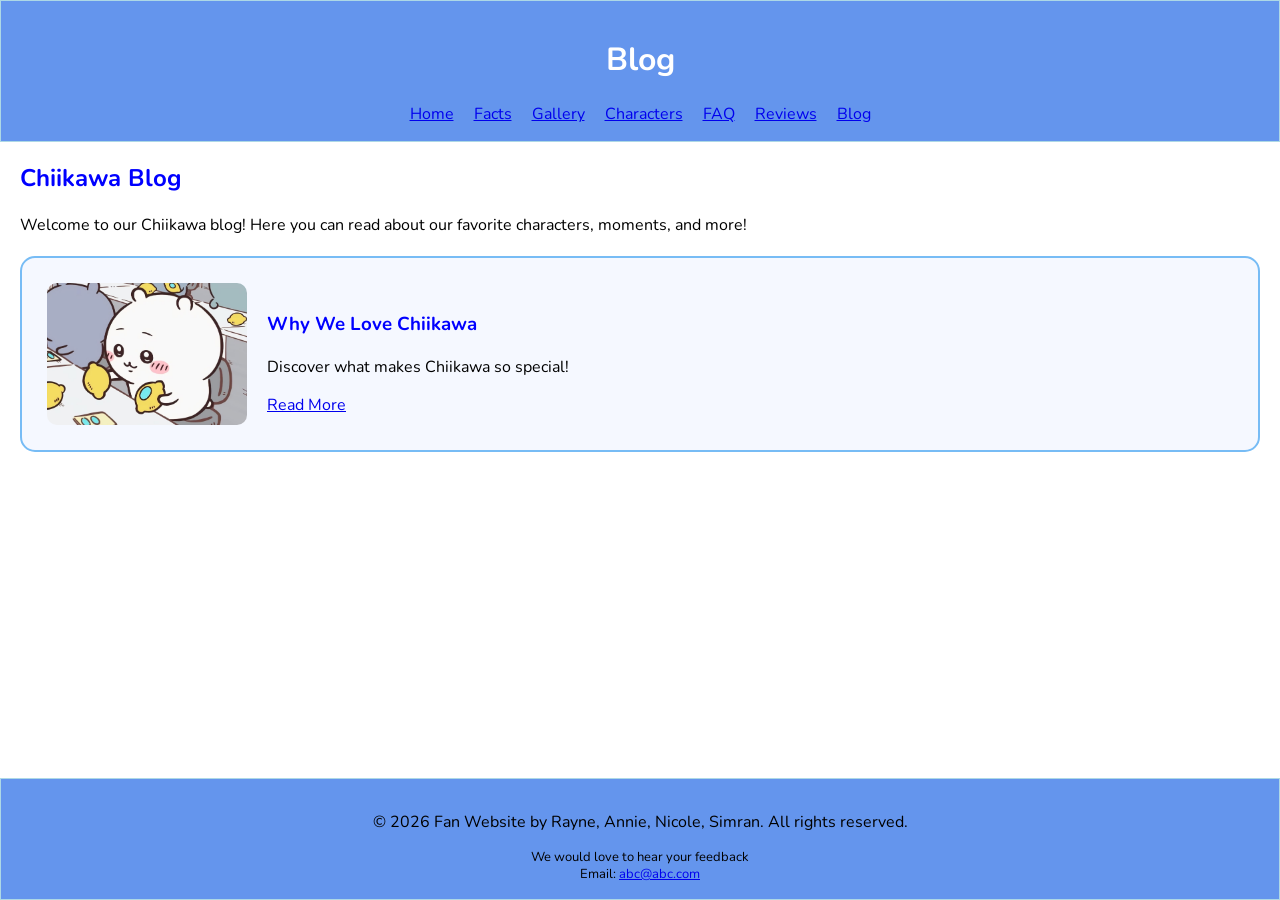
<file: blog/index.html>
<!DOCTYPE html>
<html lang="en">
<head>
  <meta charset="UTF-8">
  <meta http-equiv="X-UA-Compatible" content="IE=edge">
  <meta name="viewport" content="width=device-width, initial-scale=1.0">
  <title>Blog</title>
  <link rel="stylesheet" href="../stylesheets/style.css">
  <link rel="stylesheet" href="../stylesheets/blog.css">
  <link rel="icon" type="image/x-icon" href="../images/chii.ico">
  <link href="https://fonts.googleapis.com/css2?family=Nunito:wght@400;600;700;800&display=swap" rel="stylesheet">
</head>
<body>
  <header>
    <h1>Blog</h1>
    <nav>
      <ul class="nav">
        <li><a href="../index.html">Home</a></li>
        <li><a href="../pages/facts.html">Facts</a></li>
        <li><a href="../pages/gallery.html">Gallery</a></li>
        <li><a href="../pages/characters.html">Characters</a></li>
        <li><a href="../pages/faq.html">FAQ</a></li>
        <li><a href="../pages/Review.html">Reviews</a></li>
        <li><a href="../blog/index.html">Blog</a></li>
      </ul>
    </nav>
  </header>

  <main>
    <section>
      <h2>Chiikawa Blog</h2>
      <p>Welcome to our Chiikawa blog! Here you can read about our favorite characters, moments, and more!</p>
      <div class="blog-card"> 
        <img src="../images/lemon-factory-chii.jpg" alt="Chiikawa working at the lemon factory">
        <div>
            <h3>Why We Love Chiikawa</h3>
            <p>Discover what makes Chiikawa so special!</p>
            <a href="why-chiikawa.html">Read More</a>
        </div>
        </div>
    </section>
  </main>

  <footer>
    <p>&copy; 2026 Fan Website by Rayne, Annie, Nicole, Simran. All rights reserved.</p>
    <div class="disclaimer">
      <p>We would love to hear your feedback</p>
      <p>Email: <a href="mailto:abc@abc.com">abc@abc.com</a></p>
    </div>
  </footer>
</body>
</html>
</file>
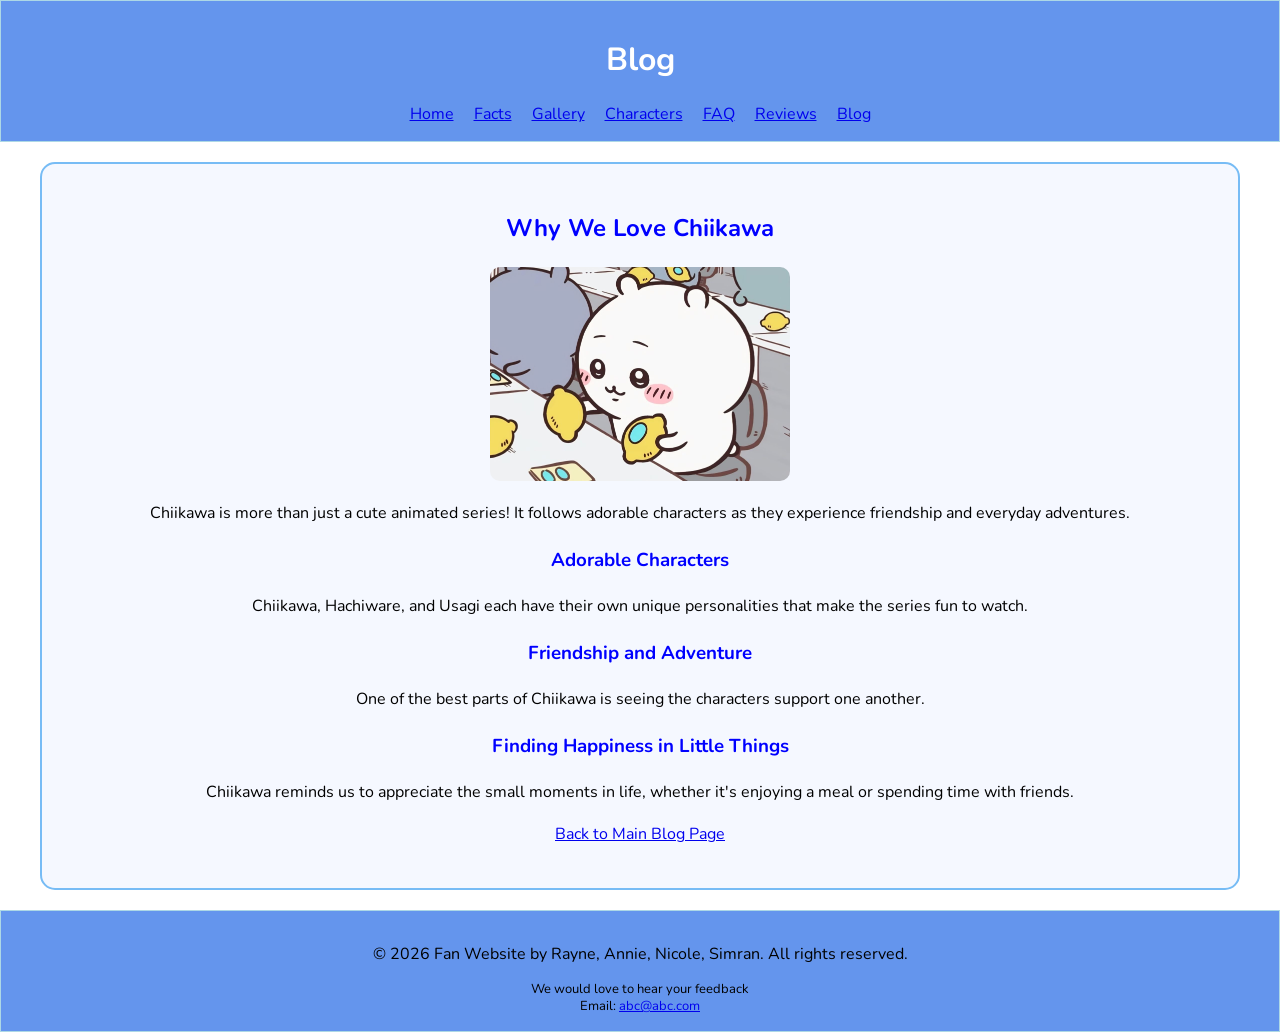
<file: blog/why-chiikawa.html>
<!DOCTYPE html>
<html lang="en">
<head>
  <meta charset="UTF-8">
  <meta http-equiv="X-UA-Compatible" content="IE=edge">
  <meta name="viewport" content="width=device-width, initial-scale=1.0">
  <title>Why We Love Chiikawa</title>
  <link rel="stylesheet" href="../stylesheets/style.css">
  <link rel="stylesheet" href="../stylesheets/blog.css">
  <link rel="icon" type="image/x-icon" href="../images/chii.ico">
  <link href="https://fonts.googleapis.com/css2?family=Nunito:wght@400;600;700;800&display=swap" rel="stylesheet">
</head>
<body>
  <header>
    <h1>Blog</h1>
    <nav>
      <ul class="nav">
        <li><a href="../index.html">Home</a></li>
        <li><a href="../pages/facts.html">Facts</a></li>
        <li><a href="../pages/gallery.html">Gallery</a></li>
        <li><a href="../pages/characters.html">Characters</a></li>
        <li><a href="../pages/faq.html">FAQ</a></li>
        <li><a href="../pages/review.html">Reviews</a></li>
        <li><a href="../blog/index.html">Blog</a></li>
      </ul>
    </nav>
  </header>

  <main>
    <article class="blog-post">
      <h2>Why We Love Chiikawa</h2>
      <img src="../images/lemon-factory-chii.jpg" alt="Chiikawa working at the lemon store">
      <p>
        Chiikawa is more than just a cute animated series!
        It follows adorable characters as they experience
        friendship and everyday adventures.
      </p>
      <h3>Adorable Characters</h3>
      <p>
        Chiikawa, Hachiware, and Usagi each have their own
        unique personalities that make the series fun to watch.
      </p>
      <h3>Friendship and Adventure</h3>
      <p>
        One of the best parts of Chiikawa is seeing the
        characters support one another.
      </p>
      <h3>Finding Happiness in Little Things</h3>
      <p>
        Chiikawa reminds us to appreciate the small moments
        in life, whether it's enjoying a meal
        or spending time with friends.
      </p>
      <p><a href="index.html">Back to Main Blog Page</a></p>
    </article>
  </main>

  <footer>
    <p>&copy; 2026 Fan Website by Rayne, Annie, Nicole, Simran. All rights reserved.</p>
    <div class="disclaimer">
      <p>We would love to hear your feedback</p>
      <p>Email: <a href="mailto:abc@abc.com">abc@abc.com</a></p>
    </div>
  </footer>
</body>
</html>
</file>
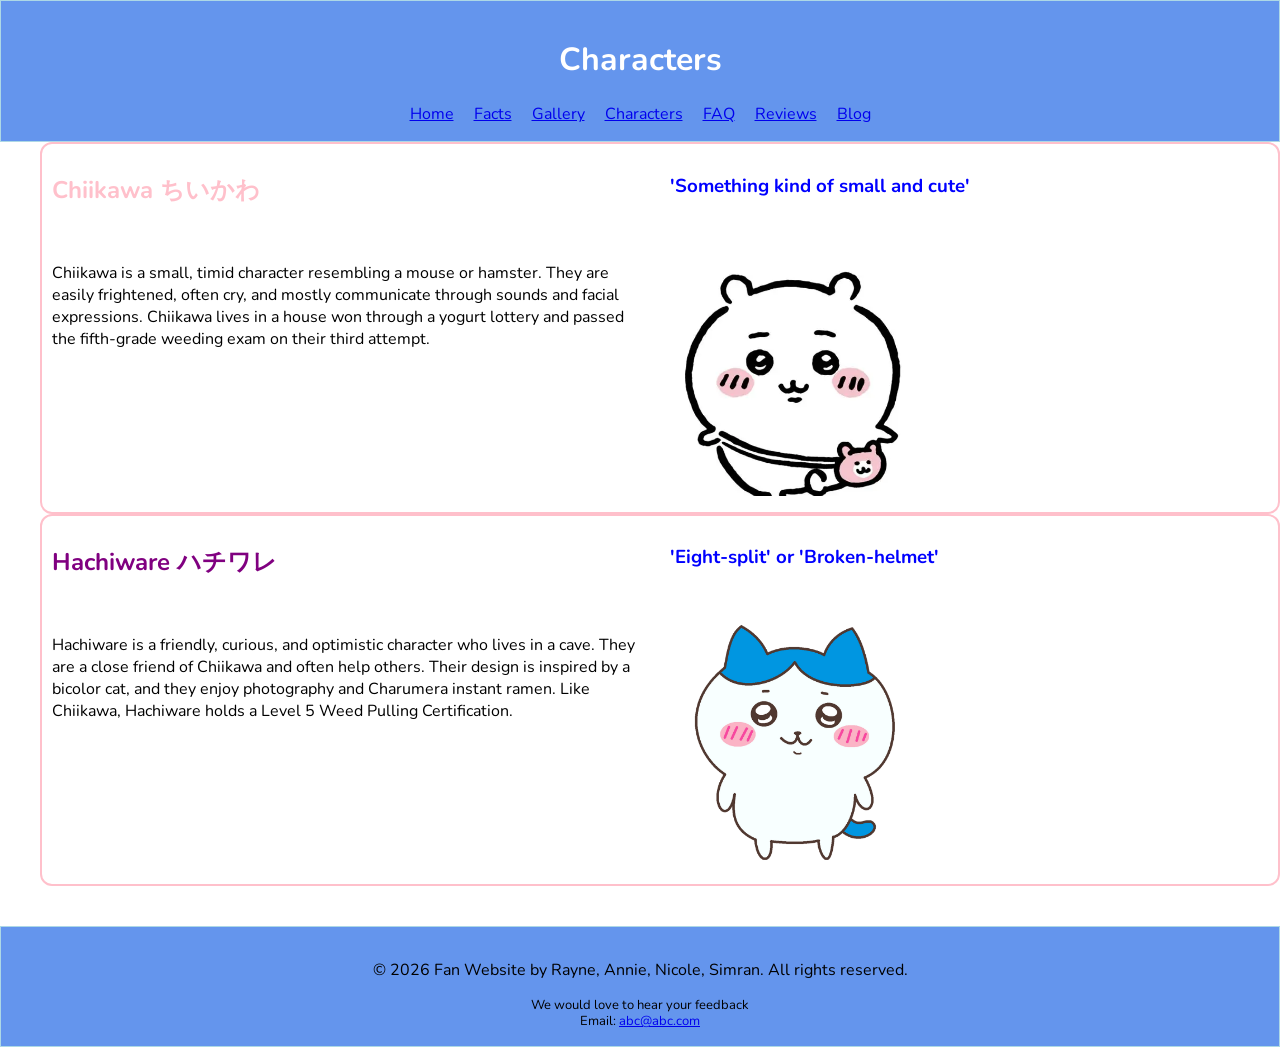
<file: pages/characters.html>
<!DOCTYPE html>
<html lang="en">
<head>
  <meta charset="UTF-8">
  <meta http-equiv="X-UA-Compatible" content="IE=edge">
  <meta name="viewport" content="width=device-width, initial-scale=1.0">
  <title>Characters</title>
  <link rel="stylesheet" href="../stylesheets/style.css">
  <link rel="stylesheet" href="../stylesheets/characters.css">
  <link rel="icon" type="image/x-icon" href="../images/chii.ico">
  <link href="https://fonts.googleapis.com/css2?family=Nunito:wght@400;600;700;800&display=swap" rel="stylesheet">
</head>
<body>
  <header>
    <h1>Characters</h1>
    <nav>
      <ul class="nav">
        <li><a href="/index.html">Home</a></li>
        <li><a href="/pages/facts.html">Facts</a></li>
        <li><a href="/pages/gallery.html">Gallery</a></li>
        <li><a href="/pages/characters.html">Characters</a></li>
        <li><a href="/pages/faq.html">FAQ</a></li>
        <li><a href="/pages/Review.html">Reviews</a></li>
        <li><a href="../blog/index.html">Blog</a></li>
        
      </ul>
    </nav>
   </header>
   <main>
    <section>
      <div class="character-card">
        <h2 id="chiikawa">Chiikawa ちいかわ</h2>
          <h3 id="caption1">'Something kind of small and cute'</h3>
              <p> Chiikawa is a small, timid character resembling a mouse or hamster. They are easily frightened, often cry, and mostly communicate through sounds and facial expressions. Chiikawa lives in a house won through a yogurt lottery and passed the fifth-grade weeding exam on their third attempt. </p>  
          
          <div class="gallery">
          <img src="../images/character1.jpg" alt="Chiikawa">
      </div>
    </div>

      <div class="character-card">
        <h2 id="hachiware">Hachiware ハチワレ</h2>
          <h3 id="caption2">'Eight-split' or 'Broken-helmet'</h3>
              <p> Hachiware is a friendly, curious, and optimistic character who lives in a cave. They are a close friend of Chiikawa and often help others. Their design is inspired by a bicolor cat, and they enjoy photography and Charumera instant ramen. Like Chiikawa, Hachiware holds a Level 5 Weed Pulling Certification. </p>
        
          <div class="gallery">
          <img src="../images/character2.png" alt="Hachiware">
          </div>
      </div>
    </section>
   </main>
   <footer>
    <p>&copy; 2026 Fan Website by Rayne, Annie, Nicole, Simran. All rights reserved.</p>
    <div class="disclaimer">
      <p>We would love to hear your feedback</p>
      <p>Email: <a href="mailto:abc@abc.com">abc@abc.com</a></p>
    </div>
   </footer>
  
  
</body>
</html>
</file>
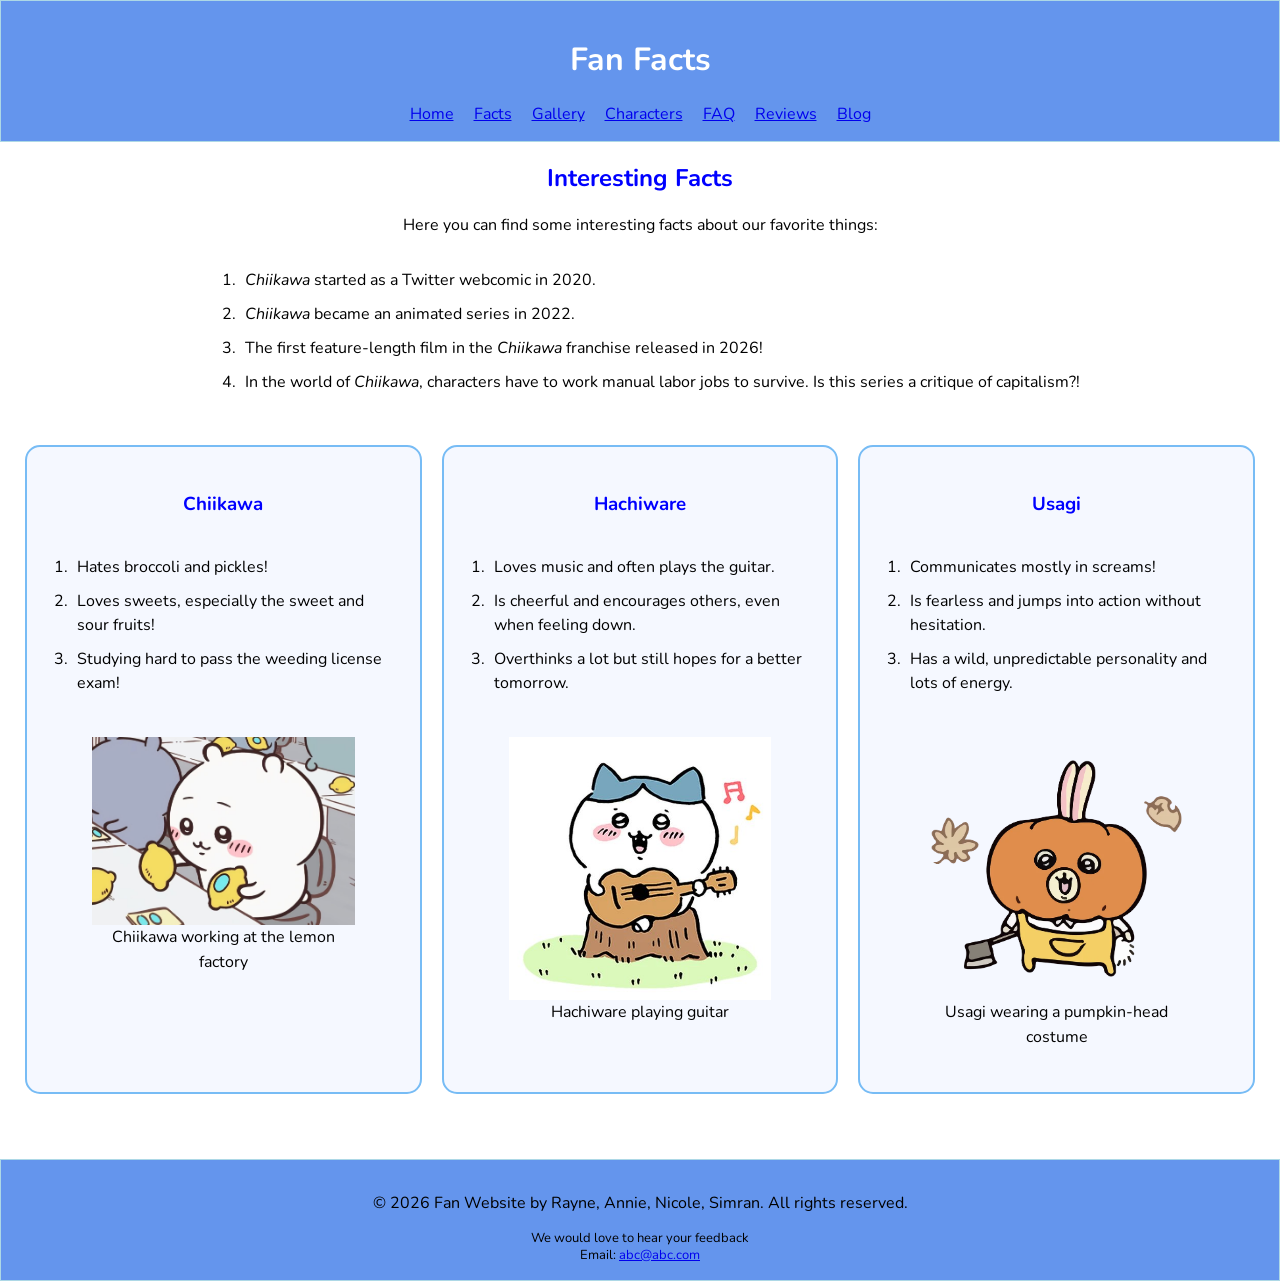
<file: pages/facts.html>
<!DOCTYPE html>
<html lang="en">
<head>
  <meta charset="UTF-8">
  <meta http-equiv="X-UA-Compatible" content="IE=edge">
  <meta name="viewport" content="width=device-width, initial-scale=1.0">
  <title>Facts</title>
  <link rel="stylesheet" href="../stylesheets/style.css">
  <link rel="stylesheet" href="../stylesheets/facts.css">
  <link rel="icon" type="image/x-icon" href="../images/chii.ico">
  <link href="https://fonts.googleapis.com/css2?family=Nunito:wght@400;600;700;800&display=swap" rel="stylesheet">
</head>
<body>
  <header>
    <h1>Fan Facts</h1>
    <nav>
      <ul class="nav">
        <li><a href="/index.html">Home</a></li>
        <li><a href="/pages/facts.html">Facts</a></li>
        <li><a href="/pages/gallery.html">Gallery</a></li>
        <li><a href="/pages/characters.html">Characters</a></li>
        <li><a href="/pages/faq.html">FAQ</a></li>
        <li><a href="/pages/Review.html">Reviews</a></li>
        <li><a href="../blog/index.html">Blog</a></li>
      </ul>
    </nav>
   </header>
   <main>
    <section>
      <h2>Interesting Facts</h2>
      <p>Here you can find some interesting facts about our favorite things:</p>
      <ol>
        <li><cite>Chiikawa</cite> started as a Twitter webcomic in 2020.</li>
        <li><cite>Chiikawa</cite> became an animated series in 2022.</li>
        <li>The first feature-length film in the <cite>Chiikawa</cite> franchise released in 2026!</li>
        <li>In the world of <cite>Chiikawa</cite>, characters have to work manual labor jobs to survive. Is this series a critique of capitalism?!</li>
      </ol>
      <section class="facts">
        <div class="chiikawa">
          <h3>Chiikawa</h3>
          <ol>
            <li>Hates broccoli and pickles!</li>
            <li>Loves sweets, especially the sweet and sour fruits!</li>
            <li>Studying hard to pass the weeding license exam!</li>
          </ol>

            <figure>
              <img src="../images/lemon-factory-chii.jpg" alt="chiikawa working at the lemon factory">
              <figcaption>Chiikawa working at the lemon factory</figcaption>
            </figure>
        
        </div>
        <div class="Hachiware">
          <h3>Hachiware</h3>
          <ol>
            <li>Loves music and often plays the guitar.</li>
            <li>Is cheerful and encourages others, even when feeling down.</li>
            <li>Overthinks a lot but still hopes for a better tomorrow.</li>
          </ol>
          <figure>
          <img src="../images/hachi-guitar.jpg" alt="hachiware playing guitar">
          <figcaption>Hachiware playing guitar</figcaption>
          </figure>
        </div>
        <div class="Usagi">
          <h3>Usagi</h3>
          <ol>
            <li>Communicates mostly in screams!</li>
            <li>Is fearless and jumps into action without hesitation.</li>
            <li>Has a wild, unpredictable personality and lots of energy.</li>
          </ol>
          <figure>
          <img src="../images/pumpkin.jpg" alt="usagi wearing pumpkin-head costume">
          <figcaption>Usagi wearing a pumpkin-head costume</figcaption>
          </figure>
        </div>  
        </section>
      </section>
   </main>
   <footer>
    <p>&copy; 2026 Fan Website by Rayne, Annie, Nicole, Simran. All rights reserved.</p>
    <div class="disclaimer">
      <p>We would love to hear your feedback</p>
      <p>Email: <a href="mailto:abc@abc.com">abc@abc.com</a></p>
    </div>
   </footer>
  
  
</body>
</html>
</file>
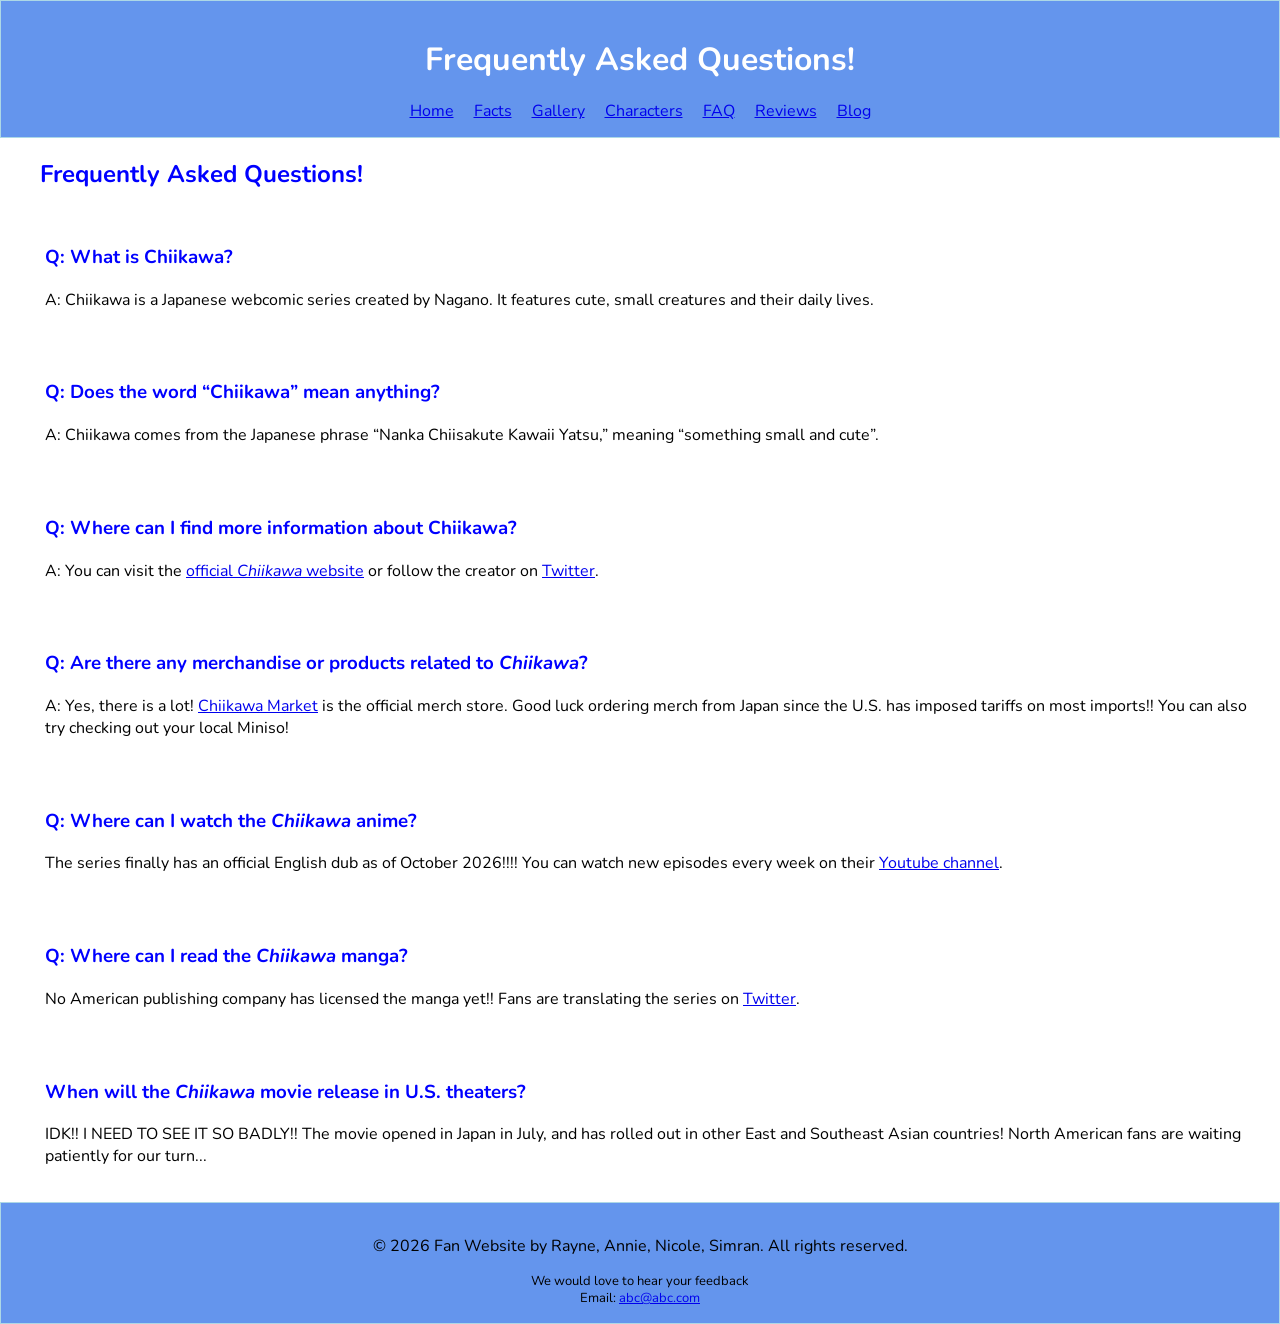
<file: pages/faq.html>
<!DOCTYPE html>
<html lang="en">
<head>
  <meta charset="UTF-8">
  <meta http-equiv="X-UA-Compatible" content="IE=edge">
  <meta name="viewport" content="width=device-width, initial-scale=1.0">
  <title>FAQ</title>
  <link rel="stylesheet" href="/stylesheets/style.css">
  <link rel="stylesheet" href="/stylesheets/faq.css">
  <link rel="icon" type="image/x-icon" href="../images/chii.ico">
  <link href="https://fonts.googleapis.com/css2?family=Nunito:wght@400;600;700;800&display=swap" rel="stylesheet">
</head>
<body>
   <header>
    <h1>Frequently Asked Questions!</h1>
    <nav>
      <ul class="nav">
        <li><a href="/index.html">Home</a></li>
        <li><a href="/pages/facts.html">Facts</a></li>
        <li><a href="/pages/gallery.html">Gallery</a></li>
        <li><a href="/pages/characters.html">Characters</a></li>
        <li><a href="/pages/faq.html">FAQ</a></li>
        <li><a href="/pages/Review.html">Reviews</a></li>
        <li><a href="../blog/index.html">Blog</a></li>
      </ul>
    </nav>
   </header>
   <main>
    <section>
      <h2>Frequently Asked Questions!</h2>
      <div class="faq">
        <div class="faq-item">
          <h3>Q: What is Chiikawa?</h3>
          <p>A: Chiikawa is a Japanese webcomic series created by Nagano. It features cute, small creatures and their daily lives.</p>
        </div>
        <div class="faq-item">
          <h3>Q: Does the word “Chiikawa” mean anything?</h3>
          <p>A: Chiikawa comes from the Japanese phrase “Nanka Chiisakute Kawaii Yatsu,” meaning “something small and cute”.</p>
        </div>
        <div class="faq-item">
          <h3>Q: Where can I find more information about Chiikawa?</h3>
          <p>A: You can visit the <a href="https://www.chiikawaofficial.com/">official <cite>Chiikawa</cite> website</a> or follow the creator on <a href="https://x.com/ngnchiikawa">Twitter</a>.</p>
        </div>
        <div class="faq-item">
          <h3>Q: Are there any merchandise or products related to <cite>Chiikawa</cite>?</h3>
          <p>A: Yes, there is a lot! <a href="https://chiikawamarket.jp/en">Chiikawa Market</a> is the official merch store. Good luck ordering merch from Japan since the U.S. has imposed tariffs on most imports!! You can also try checking out your local Miniso!</p>
        </div>
        <div class="faq-item">
            <h3>Q: Where can I watch the <cite>Chiikawa</cite> anime?</h3>
            <p>The series finally has an official English dub as of October 2026!!!! You can watch new episodes every week on their <a href="https://www.youtube.com/@chiikawa.international">Youtube channel</a>.</p>
        </div>
         <div class="faq-item">
            <h3>Q: Where can I read the <cite>Chiikawa</cite> manga?</h3>
            <p>No American publishing company has licensed the manga yet!! Fans are translating the series on <a href="https://x.com/chiikaaawa">Twitter</a>.</p>
        </div>
        <div class="faq-item">
          <h3>When will the <cite>Chiikawa</cite> movie release in U.S. theaters?</h3>
          <p>IDK!! I NEED TO SEE IT SO BADLY!! The movie opened in Japan in July, and has rolled out in other East and Southeast Asian countries! North American fans are waiting patiently for our turn...</p>
        </div>
      </div>
    </section>
   </main>
   <footer>
    <p>&copy; 2026 Fan Website by Rayne, Annie, Nicole, Simran. All rights reserved.</p>
    <div class="disclaimer">
      <p>We would love to hear your feedback</p>
      <p>Email: <a href="mailto:abc@abc.com">abc@abc.com</a></p>
    </div>
   </footer>
  
</body>
</html>
</file>
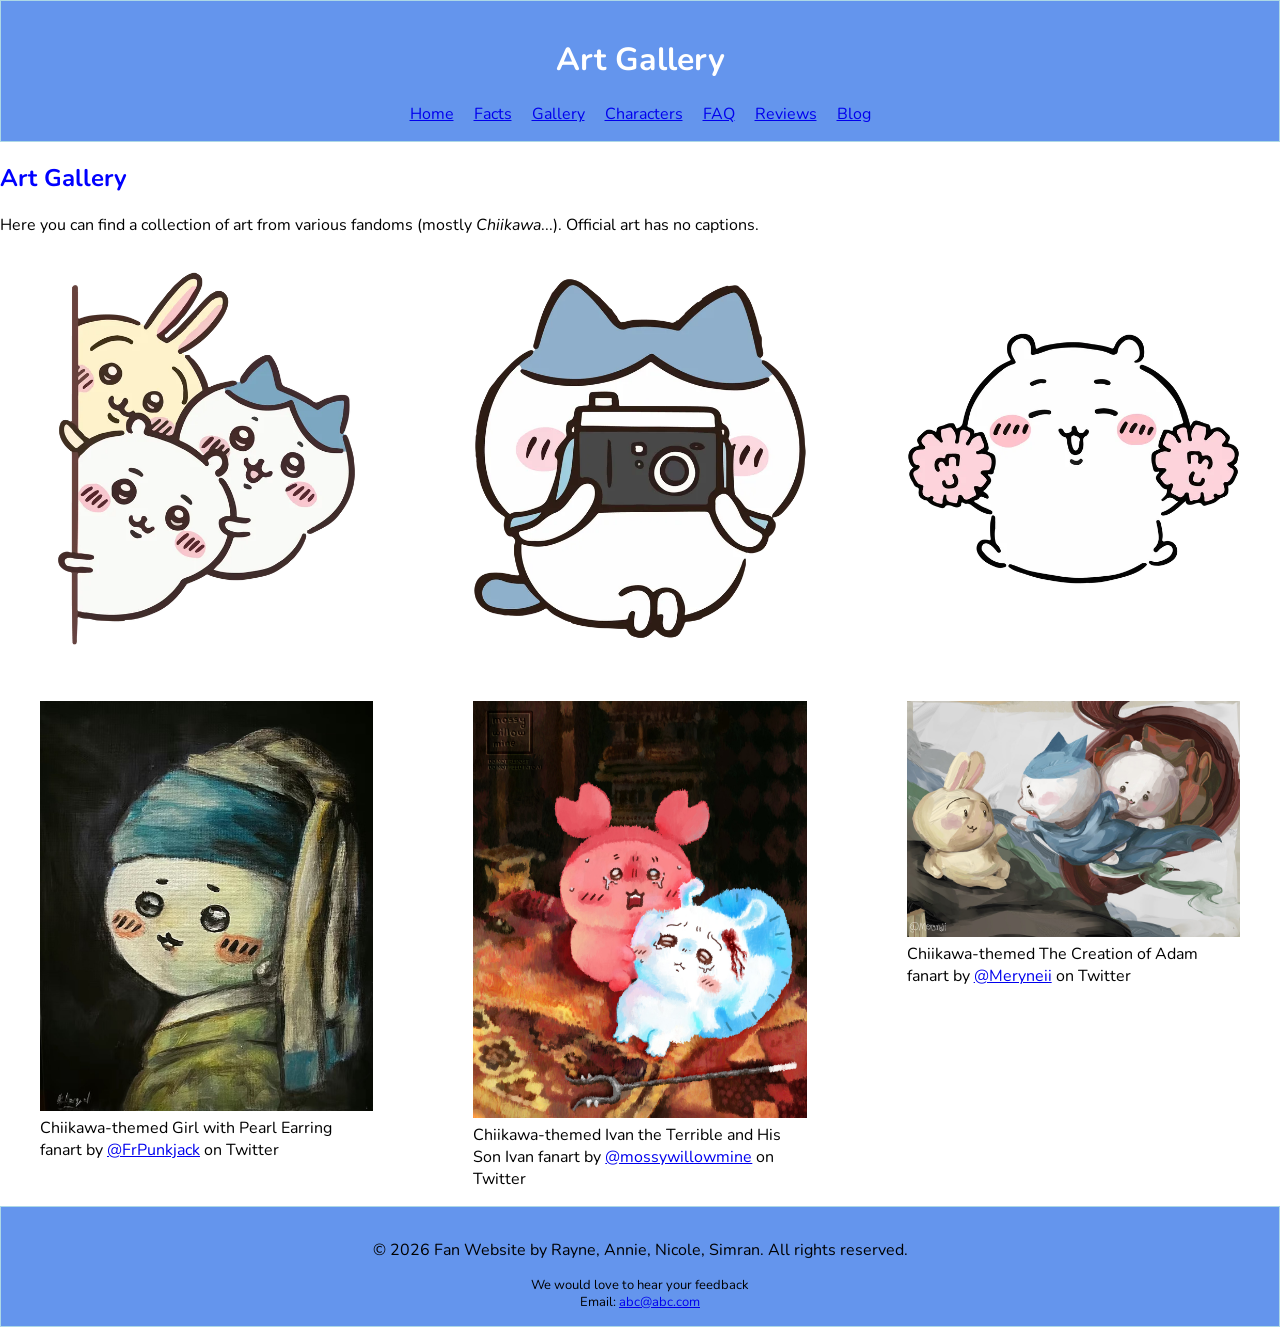
<file: pages/gallery.html>
<!DOCTYPE html>
<html lang="en">
<head>
  <meta charset="UTF-8">
  <meta http-equiv="X-UA-Compatible" content="IE=edge">
  <meta name="viewport" content="width=device-width, initial-scale=1.0">
  <title>Gallery</title>
  <link rel="stylesheet" href="../stylesheets/style.css">
  <link rel="stylesheet" href="../stylesheets/gallery.css">
  <link rel="icon" type="image/x-icon" href="../images/chii.ico">
  <link href="https://fonts.googleapis.com/css2?family=Nunito:wght@400;600;700;800&display=swap" rel="stylesheet">
</head>
<body>
  <header>
    <h1>Art Gallery</h1>
    <nav>
      <ul class="nav">
        <li><a href="/index.html">Home</a></li>
        <li><a href="/pages/facts.html">Facts</a></li>
        <li><a href="/pages/gallery.html">Gallery</a></li>
        <li><a href="/pages/characters.html">Characters</a></li>
        <li><a href="/pages/faq.html">FAQ</a></li>
        <li><a href="/pages/Review.html">Reviews</a></li>
        <li><a href="../blog/index.html">Blog</a></li>
      </ul>
    </nav>
   </header>
   <main>
    <section>
      <h2>Art Gallery</h2>
      <p>Here you can find a collection of art from various fandoms (mostly <cite>Chiikawa</cite>...). Official art has no captions.
      </p>
      <div class="gallery">
        <img src="../images/lookoutchikawa.jpg" alt="chiikawa peeking">
        <img src="../images/camerachikawa.jpg" alt="Chiikawa clicking photo">
        <img src="../images/hooraychikawa.jpg" alt="cheering">
        <figure>
        <img src="../images/pearl-earring-chii.jpg" alt="chiikawa girl with pearl earring fanart by @FrPunkjack on Twitter">
        <figcaption>Chiikawa-themed Girl with Pearl Earring fanart by <a href="https://x.com/FrPunkjack"> @FrPunkjack</a> on Twitter</figcaption>
        </figure>
        <figure>
          <img src="../images/ivan-the-terrible-chii.jpg" alt="chiikawa ivan the terrible and his son ivan fanart by @mossywillowmine on Twitter">
          <figcaption>Chiikawa-themed Ivan the Terrible and His Son Ivan fanart by <a href="https://x.com/mossywillowmine"> @mossywillowmine</a> on Twitter</figcaption>
        </figure>
        <figure>
          <img src="../images/creation-of-adam-chii.jpg" alt="chiikawa the creation of adam fanart by @Meryneii on Twitter">
          <figcaption>Chiikawa-themed The Creation of Adam fanart by <a href="https://x.com/meryneii"> @Meryneii</a> on Twitter</figcaption>
        </figure>
      </div>
    </section>
   </main>
   <footer>
    <p>&copy; 2026 Fan Website by Rayne, Annie, Nicole, Simran. All rights reserved.</p>
    <div class="disclaimer">
      <p>We would love to hear your feedback</p>
      <p>Email: <a href="mailto:abc@abc.com">abc@abc.com</a></p>
    </div>
   </footer>
  
</body>
</html>
</file>
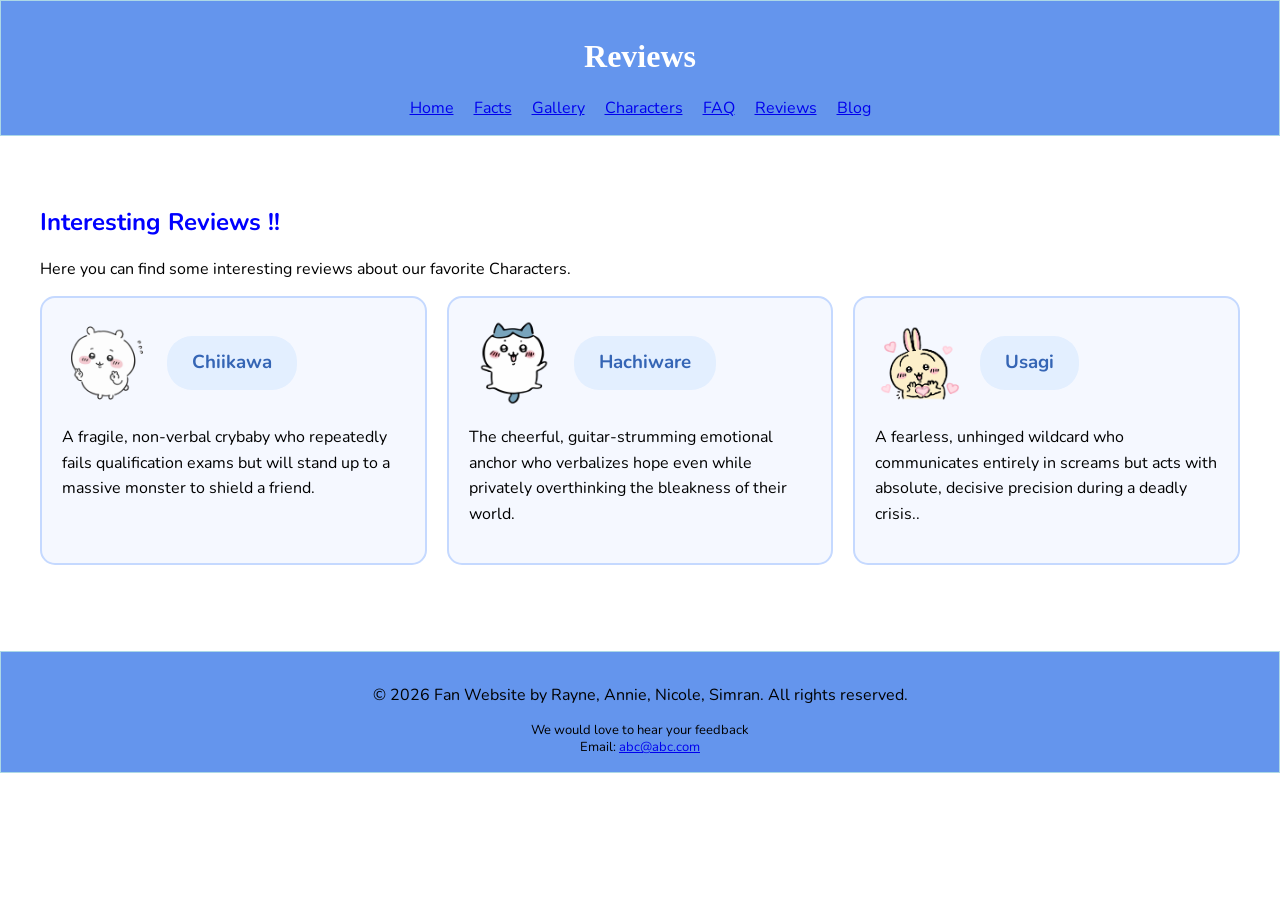
<file: pages/Review.html>
<!DOCTYPE html>
<html lang="en">
<head>
  <meta charset="UTF-8">
  <meta http-equiv="X-UA-Compatible" content="IE=edge">
  <meta name="viewport" content="width=device-width, initial-scale=1.0">
  <title>Reviews</title>
  <link rel="stylesheet" href="../stylesheets/style.css">
  <link rel="stylesheet" href="../stylesheets/review.css">
  <link rel="icon" type="image/x-icon" href="../images/chii.ico">
  <link href="https://fonts.googleapis.com/css2?family=Nunito:wght@400;600;700;800&display=swap" rel="stylesheet">
</head>
<body>
  <header>
    <h1>Reviews</h1>
    <nav>
      <ul class="nav">
        <li><a href="/index.html">Home</a></li>
        <li><a href="/pages/facts.html">Facts</a></li>
        <li><a href="/pages/gallery.html">Gallery</a></li>
        <li><a href="/pages/characters.html">Characters</a></li>
        <li><a href="/pages/faq.html">FAQ</a></li>
        <li><a href="/pages/Review.html">Reviews</a></li> 
        <li><a href="../blog/index.html">Blog</a></li>
      </ul>
    </nav>
   </header>
   <main>
    <section id="reviews">
      <h2>Interesting Reviews !!</h2>
      <p>Here you can find some interesting reviews about our favorite Characters.</p>
      <ul>
        <li>
          <div class="character">
            <img src="../images/shychikawa.jpg" alt="chiikawa">
            <h3>Chiikawa</h3>
          </div>
          <p>A fragile, non-verbal crybaby who repeatedly fails qualification exams but will stand up to a massive monster to shield a friend.</p></li>
        <li>
          <div class="character">
            <img src="../images/jumpchikawa.jpg" alt="Hachiware">
            <h3>Hachiware</h3>
          </div>
          <p>The cheerful, guitar-strumming emotional anchor who verbalizes hope even while privately overthinking the bleakness of their world.</p></li>
        <li>
          <div class="character">
            <img src="../images/usagi.png" alt="Usagi">
            <h3>Usagi</h3>
          </div>
          <p>A fearless, unhinged wildcard who communicates entirely in screams but acts with absolute, decisive precision during a deadly crisis..</p>
        </li>
      </ul>
    </section>
   </main>
   <footer>
    <p>&copy; 2026 Fan Website by Rayne, Annie, Nicole, Simran. All rights reserved.</p>
    <div class="disclaimer">
      <p>We would love to hear your feedback</p>
      <p>Email: <a href="mailto:abc@abc.com">abc@abc.com</a></p>
    </div>
   </footer>
</body>
</html>
</file>
<file: stylesheets/style.css>
header, footer {
    background-color: cornflowerblue;
    border: 1px solid lightblue;
    padding: 1rem;
    text-align: center;
}

.disclaimer p{
    font-size: small;
    margin: 0;
    line-height: 1.3;
    
}

.nav {
    display: flex;
    margin: 0;
    padding: 0;
    justify-content: center;
    flex-direction: row;
    gap: 20px;
    flex-wrap: wrap;
}
main {
    background-color: #ffffff;
}

body {
  font-family: "Nunito", sans-serif;
  margin: 0;
}

.book-title {
  font-style: italic;
}

h1 {
    color:#ffffff;
}

h2, h3, h4 {
    color: blue;
}

nav a:hover {
    color: #ffffff;
}

ul {
  list-style-type: none; 
}
</file>
<file: stylesheets/blog.css>
main{
    margin-left: 20px;
    margin-right: 20px;
    flex: 1;
}
body{
  min-height: 100vh;
  display: flex;
  flex-direction: column;
  margin: 0;
}


.blog-card {
  display: flex;
  align-items: center;
  gap: 20px;
  padding: 25px;
  margin: 20px 0;
  border: 2px solid rgb(119, 188, 245);
  border-radius: 15px;
  background-color: #f5f8ff;
}

.blog-card img {
  width: 200px;
  height: auto;
  border-radius: 10px;
}

.blog-card h3 {
  color: blue;
}

@media (max-width: 600px) {
  .blog-card {
    flex-direction: column;
  }

  .blog-card img {
    width: 100%;
    max-width: 300px;
  }
}


.blog-post {
  margin: 20px;
  padding: 25px;
  background-color: #f5f8ff;
  border: 2px solid rgb(119, 188, 245);
  border-radius: 15px;
  line-height: 1.6;
  text-align: center;
}

.blog-post img {
  width: 300px;
  height: auto;
  border-radius: 10px;
  display: block;
  margin: 20px auto;
}
</file>
<file: stylesheets/characters.css>
img {
    width: 250px;
    height: 250px;
}

footer {
    margin-top: 40px;

}

section {
    margin-left: 40px;
}

#chiikawa {
    color: pink;
}

#hachiware {
    color: purple;
}

#caption {
    color:brown;
}

.character-card {
    display: grid;
    grid-template-columns: 1fr 1fr;
    gap: 20px;
    border: 2px solid pink;
    padding: 10px;
    border-radius: 12px;
}
</file>
<file: stylesheets/facts.css>
main li {
    line-height: 1.5;
    padding-left: 5px;
    margin-bottom: 10px;
}

img {
    width: 300px;
    height: auto;
}

ol {
    display: inline-block;
    text-align: left;
    padding-left: 2.5rem;
}

.chiikawa,
.Hachiware,
.Usagi {
    padding: 25px;
    border: 2px solid;
    border-color: rgb(119, 188, 245);
    border-radius: 15px;
    line-height: 1.6;
    background-color: #f5f8ff;
    margin-bottom: 20px;
    }

.chiikawa ol,
.Hachiware ol,
.Usagi ol {
    text-align: left;
    padding-left: 20px;
}    

.facts {
    display: grid;
    grid-template-columns: repeat(3, minmax(0, 1fr));
    gap: 20px;
    padding: 25px;
}

.facts li {
    overflow-wrap: break-word;
}

.facts img {
    display: block;
    width: 100%;
    max-width: 300px;
    height: auto;
    margin: 0 auto;
}

p, h2, section {
    text-align: center;
}

footer {
    margin-top: 20px;
}    


@media (max-width: 1000px) {
    .facts {
        grid-template-columns: repeat(2, minmax(0, 1fr));
    }
}

@media (max-width: 750px) {
    .facts {
        grid-template-columns: 1fr;
    }
}
</file>
<file: stylesheets/faq.css>
li {
    line-height: 1.0; /* Sets line spacing to 1.5 times the font size */
    margin-bottom: 2.5px; 
}
.faq {
    text-align: left;
    margin-left: 30px;
}

.faq-item {
    padding: 15px;
    margin-bottom: 15px;
}

.faq-item p {
    text-align: left;
    margin: 5px 0;
}

h2 {
    margin-left: 40px;
}

.faq-item h3 {
    color: blue;
}
</file>
<file: stylesheets/gallery.css>
.gallery {
    display: grid;
    grid-template-columns: repeat(3, 1fr);
    gap: 20px;
}

.gallery img {
    width: 100%;
    height: auto;
}
</file>
<file: stylesheets/review.css>
#reviews {
    max-width: 1200px;
    margin: 30px auto;
    padding: 20px;
}

#reviews ul {
    list-style: none;
    padding: 0;
    display: grid;
    grid-template-columns: repeat(3, 1fr);
    gap: 20px;
}

#reviews li {
    background-color: #f5f8ff;
    border: 2px solid #c5d9ff;
    border-radius: 15px;
    padding: 20px;
    margin-bottom: 20px;
    line-height: 1.6;
}

.character {
    display: flex;
    align-items: center;
    /* flex-wrap: wrap; */
    gap: 15px;
    margin-bottom: 15px;
}

.character img {
    width: 90px;
    height: 90px;
    object-fit: contain;
}

.character h3 {
    background-color: #e3efff;
    color: #3565b5;
    padding: 12px 25px;
    border-radius: 25px;
}

h1 {
    font-family: "Comic Sans MS", cursive;
}

@media (max-width: 800px) {
    #reviews ul {
        grid-template-columns: repeat(2, minmax(0, 1fr));
    }
}

@media (max-width: 600px) {
    #reviews ul {
        grid-template-columns: 1fr;
    }
}
</file>
